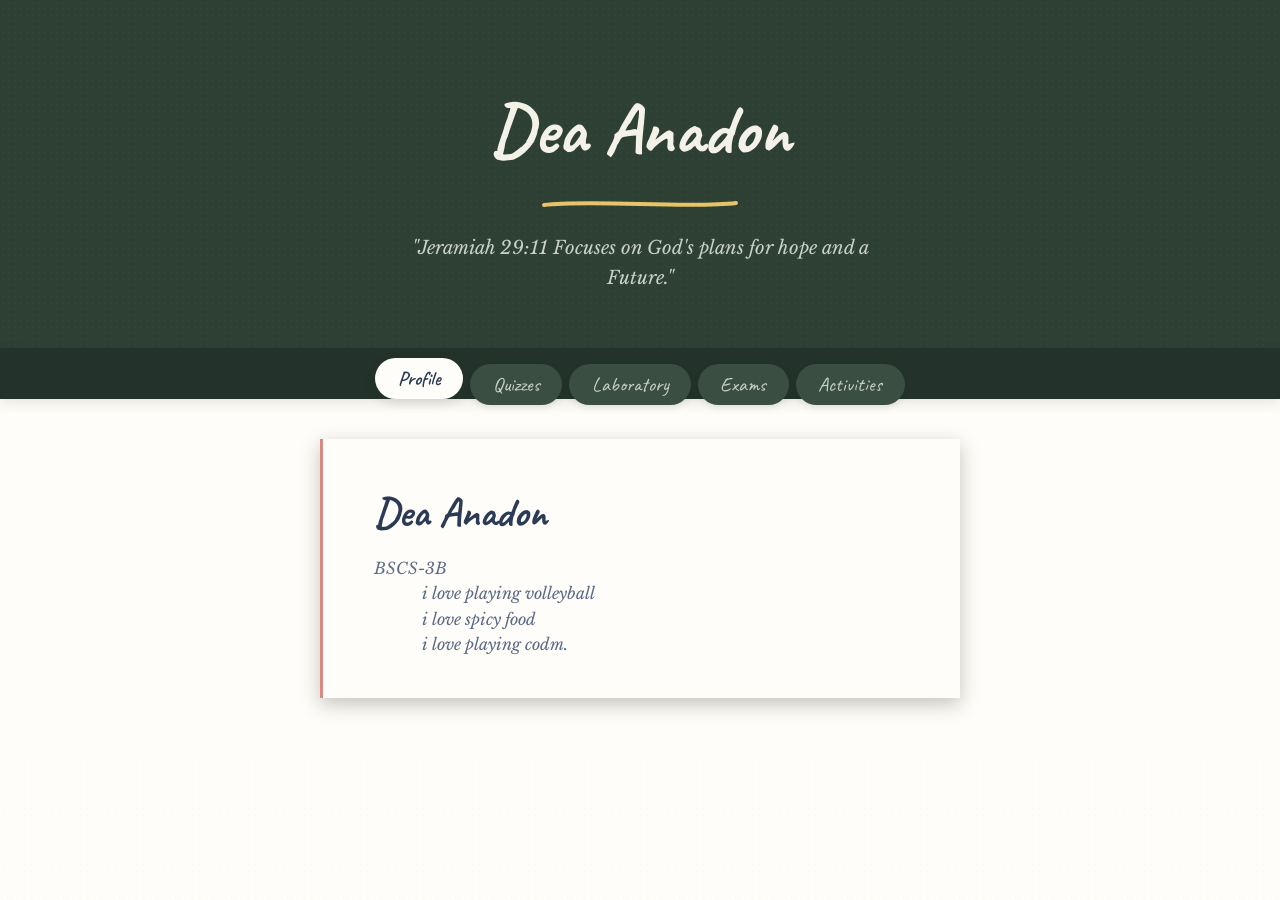
<file: index.html>
<!DOCTYPE html>
<html lang="en">
<head>
<meta charset="UTF-8">
<meta name="viewport" content="width=device-width, initial-scale=1.0">
<title>My Academic Portfolio</title>
<link rel="preconnect" href="https://fonts.googleapis.com">
<link rel="preconnect" href="https://fonts.gstatic.com" crossorigin>
<link href="https://fonts.googleapis.com/css2?family=Caveat:wght@500;600;700&family=Libre+Baskerville:ital,wght@0,400;0,700;1,400&display=swap" rel="stylesheet">
<link rel="stylesheet" href="styles.css">
</head>
<body>

<header class="hero">
  <h1 id="hero-name">Dea Anadon</h1>
  <svg class="chalk-underline" viewBox="0 0 200 14" aria-hidden="true">
    <path d="M4 8 C 50 2, 150 12, 196 6"></path>
  </svg>
  <p id="hero-desc">"Jeramiah 29:11 Focuses on God's plans for hope and a Future."</p>
</header>

<nav class="tabs" role="tablist" aria-label="Portfolio sections">
  <button class="tab active" data-tab="profile" role="tab" aria-selected="true">Profile</button>
  <button class="tab" data-tab="quiz" role="tab" aria-selected="false">Quizzes</button>
  <button class="tab" data-tab="laboratory" role="tab" aria-selected="false">Laboratory</button>
  <button class="tab" data-tab="exam" role="tab" aria-selected="false">Exams</button>
  <button class="tab" data-tab="activities" role="tab" aria-selected="false">Activities</button>
</nav>

<main>

  <!-- PROFILE -->
  <section id="profile" class="panel active">
    <div class="panel-inner">
      <div class="notebook-page">

        <div class="profile-display" id="profile-display">
          <h1 id="profile-name">Dea Anadon</h1>
          <p id="profile-desc">BSCS-3B 
            i love playing volleyball
            i love spicy food
            i love playing codm.</p>
          
        </div>

        <form class="profile-form" id="profile-form">
          <label for="input-name">Name</label>
          <input type="text" id="input-name" maxlength="60" required>

          <label for="input-desc">Im Dea, a motivated and lovable person.</label>
          <textarea id="input-desc" maxlength="300"></textarea>

          <div class="form-actions">
            <button type="submit" class="btn-primary">Save changes</button>
            <button type="button" class="btn-secondary" id="cancel-profile-btn">Cancel</button>
          </div>
        </form>

      </div>
    </div>
  </section>

  <!-- QUIZ -->
  <section id="quiz" class="panel">
    <div class="panel-inner">
      <h2>Quizzes</h2>
      <div class="board">
        <button class="add-btn" data-section="quiz">Quiz</button>
        <img src="image.web/IMG_20260903_145017.jpg" style="max-width:15%; margin-bottom:1rem;">
        <img src="quiz2/IMG_123456.jpg" style="max-width:15%; margin-bottom:1rem;">
        <img src="quizz3/IMG_556612.jpg" style="max-width:15%; margin-bottom:1rem;">
        <img src="longquiz/Screenshot_20261009_211733.jpg" style="max-width:15%; margin-bottom:1rem;">
        <div class="cards-grid" id="quiz-cards"></div>
      </div>
    </div>
  </section>

  <!-- LABORATORY -->
  <section id="laboratory" class="panel">
    <div class="panel-inner">
      <h2>Laboratory</h2>
      <div class="board">
        <button class="add-btn" data-section="laboratory">Lab activity</button>
        <div class="cards-grid" id="laboratory-cards"></div>
      </div>
    </div>
  </section>

  <!-- EXAM -->
  <section id="exam" class="panel">
    <div class="panel-inner">
      <h2>Exams</h2>
      <div class="board">
        <button class="add-btn" data-section="exam">Exam</button>
       <img src="exam/IMG_20261009_194304.jpg" style="max-width:15%; margin-bottom:1rem;">
        <div class="cards-grid" id="exam-cards"></div>
      </div>
    </div>
  </section>

  <!-- ACTIVITIES -->
  <section id="activities" class="panel">
    <div class="panel-inner">
      <h2>Activities</h2>
      <div class="board">
        <button class="add-btn" data-section="activities">Activity</button>
        <div class="cards-grid" id="activities-cards"></div>
      </div>
    </div>
  </section>

</main>


<!-- Add-card modal -->
<div id="modal-overlay">
  <div class="modal-card">
    <h2 id="modal-title">Add card</h2>
    <form id="card-form">
      <label for="card-title">Title</label>
      <input type="text" id="card-title" maxlength="60" required>

      <label for="card-notes">Notes (optional)</label>
      <textarea id="card-notes" maxlength="300"></textarea>

      <label for="card-image">Image (optional)</label>
      <input type="file" id="card-image" accept="image/*">
      <img id="image-preview" alt="Preview of the selected image">

      <div class="form-actions">
        <button type="submit" class="btn-primary">Pin it</button>
        <button type="button" class="btn-secondary" id="cancel-card-btn">Cancel</button>
      </div>
    </form>
  </div>
</div>

<script src="script.js"></script>
</body>
</html>
</file>
<file: styles.css>
:root{
  --board: #2E4034;
  --board-dark: #23322A;
  --chalk: #F4F1E8;
  --chalk-soft: #C9D1C5;
  --chalk-yellow: #E8C468;
  --chalk-coral: #D98A82;
  --paper: #FBF8EF;
  --paper-shadow: rgba(20, 18, 10, 0.25);
  --ink: #2B3A55;
  --ink-soft: #5B6A86;
  --cork: #6B5842;
  --cork-dark: #4A3728;
  --tape: rgba(232, 210, 140, 0.75);
  --font-display: 'Caveat', cursive;
  --font-body: 'Libre Baskerville', Georgia, serif;
}

*{ box-sizing: border-box; }

html{ scroll-behavior: smooth; }

body{
  margin: 0;
  font-family: var(--font-body);
  color: var(--ink);
  background: var(--paper);
  line-height: 1.6;
}

h1, h2, h3, .tab, .add-btn{ font-family: var(--font-display); }

/* ---------- Hero / Chalkboard header ---------- */
.hero{
  background: var(--board);
  background-image:
    radial-gradient(rgba(255,255,255,0.02) 1px, transparent 1px);
  background-size: 6px 6px;
  color: var(--chalk);
  text-align: center;
  padding: 4.5rem 1.5rem 3.5rem;
  position: relative;
}

.hero h1{
  font-size: clamp(2.5rem, 7vw, 4.5rem);
  font-weight: 700;
  margin: 0 0 0.4rem;
}

.hero p{
  font-family: var(--font-body);
  font-style: italic;
  color: var(--chalk-soft);
  max-width: 32rem;
  margin: 0 auto;
  font-size: clamp(1rem, 1.6vw, 1.15rem);
}

.chalk-underline{
  display: block;
  margin: 0.6rem auto 1.4rem;
  width: 200px;
  height: 14px;
}

.chalk-underline path{
  fill: none;
  stroke: var(--chalk-yellow);
  stroke-width: 4;
  stroke-linecap: round;
  stroke-dasharray: 260;
  stroke-dashoffset: 260;
  animation: draw 1.1s ease-out 0.3s forwards;
}

@keyframes draw{ to{ stroke-dashoffset: 0; } }

@media (prefers-reduced-motion: reduce){
  .chalk-underline path{ animation: none; stroke-dashoffset: 0; }
  html{ scroll-behavior: auto; }
}

/* ---------- Folder tab navigation ---------- */
nav.tabs{
  display: flex;
  justify-content: center;
  flex-wrap: wrap;
  gap: 0.2rem;
  background: var(--board-dark);
  padding-top: 0.6rem;
}

.tab{
  border: none;
  cursor: pointer;
  font-size: 1.25rem;
  color: var(--chalk-soft);
  background: #3A4F42;
  padding: 0.55rem 1.4rem 0.5rem;
  border-radius: 10px 10px 0 0;
  transform: translateY(6px);
  transition: transform 0.15s ease, background 0.15s ease, color 0.15s ease;
}

.tab:hover{ color: var(--chalk); }

.tab:focus-visible, .add-btn:focus-visible, button:focus-visible, input:focus-visible, textarea:focus-visible{
  outline: 3px solid var(--chalk-yellow);
  outline-offset: 2px;
}

.tab.active{
  background: var(--paper);
  color: var(--ink);
  transform: translateY(0);
  font-weight: 600;
}

/* ---------- Panels ---------- */
main{ background: var(--paper); }

.panel{ display: none; padding: 2.5rem 1.5rem 4rem; }
.panel.active{ display: block; }

.panel-inner{ max-width: 1100px; margin: 0 auto; }

.panel h2{
  font-size: 2.4rem;
  color: var(--ink);
  text-align: center;
  margin: 0 0 1.8rem;
}

/* ---------- Profile panel: ruled notebook page ---------- */
.notebook-page{
  max-width: 640px;
  margin: 0 auto;
  background:
    linear-gradient(var(--paper), var(--paper)) padding-box,
    repeating-linear-gradient(
      to bottom,
      transparent 0,
      transparent 2.05rem,
      #cdd8ea 2.05rem,
      #cdd8ea calc(2.05rem + 1px)
    );
  padding: 2.5rem 2.5rem 2.5rem 3.2rem;
  border-left: 3px solid var(--chalk-coral);
  box-shadow: 0 6px 18px var(--paper-shadow);
  position: relative;
}

.profile-display h1{
  color: var(--ink);
  font-size: 2.6rem;
  margin: 0 0 0.6rem;
}

.profile-display p{
  font-style: italic;
  color: var(--ink-soft);
  margin: 0;
  white-space: pre-wrap;
}

.edit-profile-btn{
  margin-top: 1.6rem;
  background: none;
  border: 1px solid var(--ink-soft);
  color: var(--ink);
  font-family: var(--font-body);
  padding: 0.45rem 1rem;
  border-radius: 4px;
  cursor: pointer;
  font-size: 0.95rem;
}

.edit-profile-btn:hover{ background: rgba(43,58,85,0.06); }

.profile-form{ display: none; }
.profile-form.active{ display: block; }
.profile-display.hidden{ display: none; }

.profile-form label{
  display: block;
  font-weight: 700;
  margin-bottom: 0.3rem;
  font-size: 0.95rem;
}

.profile-form input, .profile-form textarea{
  width: 100%;
  font-family: var(--font-body);
  font-size: 1rem;
  padding: 0.55rem 0.7rem;
  border: 1px solid #c7bfa8;
  border-radius: 5px;
  margin-bottom: 1rem;
  background: #fff;
  color: var(--ink);
}

.profile-form textarea{ min-height: 90px; resize: vertical; }

.form-actions{ display: flex; gap: 0.7rem; }

.btn-primary{
  background: var(--ink);
  color: var(--paper);
  border: none;
  padding: 0.55rem 1.3rem;
  border-radius: 5px;
  font-family: var(--font-body);
  font-size: 0.95rem;
  cursor: pointer;
}

.btn-primary:hover{ background: #1d2a41; }

.btn-secondary{
  background: none;
  border: 1px solid #c7bfa8;
  color: var(--ink);
  padding: 0.55rem 1.3rem;
  border-radius: 5px;
  font-family: var(--font-body);
  font-size: 0.95rem;
  cursor: pointer;
}

/* ---------- Corkboard sections (quiz / lab / exam / activities) ---------- */
.board{
  background-color: var(--cork);
  background-image: radial-gradient(rgba(0,0,0,0.12) 1px, transparent 1.2px);
  background-size: 9px 9px;
  border: 14px solid var(--cork-dark);
  border-radius: 8px;
  padding: 2rem;
  box-shadow: inset 0 0 30px rgba(0,0,0,0.35);
}

.add-btn{
  display: block;
  margin: 0 auto 1.8rem;
  background: var(--chalk-yellow);
  color: #4a3a10;
  border: none;
  font-size: 1.25rem;
  padding: 0.5rem 1.4rem;
  border-radius: 4px;
  cursor: pointer;
  box-shadow: 0 3px 6px rgba(0,0,0,0.3);
  transform: rotate(-1deg);
}

.add-btn:hover{ transform: rotate(-1deg) translateY(-2px); }

.cards-grid{
  display: grid;
  grid-template-columns: repeat(auto-fill, minmax(220px, 1fr));
  gap: 2rem 1.6rem;
}

.empty-note{
  grid-column: 1 / -1;
  text-align: center;
  color: var(--chalk);
  font-style: italic;
  opacity: 0.85;
  padding: 1.5rem;
}

.card{
  position: relative;
  background: var(--paper);
  padding: 0.9rem 0.9rem 1.1rem;
  box-shadow: 0 8px 16px var(--paper-shadow);
  transform: rotate(var(--rot, 0deg));
  transition: transform 0.15s ease;
}

.card:hover{ transform: rotate(var(--rot, 0deg)) translateY(-4px); }

.card .tape{
  position: absolute;
  top: -12px;
  left: 50%;
  transform: translateX(-50%) rotate(-3deg);
  width: 60px;
  height: 22px;
  background: var(--tape);
  box-shadow: 0 1px 2px rgba(0,0,0,0.2);
}

.card-img{
  width: 100%;
  height: 140px;
  object-fit: cover;
  display: block;
  margin-bottom: 0.6rem;
  border: 1px solid #e5ddc8;
}

.card-placeholder{
  width: 100%;
  height: 140px;
  display: flex;
  align-items: center;
  justify-content: center;
  background: #efe9d6;
  color: #b9ad8c;
  font-size: 2.2rem;
  margin-bottom: 0.6rem;
  font-family: var(--font-display);
}

.card h3{
  margin: 0 0 0.3rem;
  font-size: 1.5rem;
  color: var(--ink);
}

.card p{
  margin: 0;
  font-size: 0.92rem;
  color: var(--ink-soft);
  white-space: pre-wrap;
}

.delete-btn{
  position: absolute;
  bottom: 6px;
  right: 6px;
  background: none;
  border: none;
  color: #b3a98c;
  font-size: 1rem;
  cursor: pointer;
  line-height: 1;
  padding: 3px;
}

.delete-btn:hover{ color: var(--chalk-coral); }

/* ---------- Modal ---------- */
#modal-overlay{
  position: fixed;
  inset: 0;
  background: rgba(20,20,15,0.55);
  display: none;
  align-items: center;
  justify-content: center;
  padding: 1rem;
  z-index: 10;
}

#modal-overlay.active{ display: flex; }

.modal-card{
  background: var(--paper);
  max-width: 400px;
  width: 100%;
  padding: 1.8rem;
  border-radius: 6px;
  box-shadow: 0 12px 30px rgba(0,0,0,0.4);
}

.modal-card h2{
  font-size: 2rem;
  margin: 0 0 1rem;
  text-align: left;
}

.modal-card label{
  display: block;
  font-weight: 700;
  font-size: 0.9rem;
  margin-bottom: 0.3rem;
}

.modal-card input[type="text"], .modal-card textarea{
  width: 100%;
  font-family: var(--font-body);
  padding: 0.5rem 0.6rem;
  border: 1px solid #c7bfa8;
  border-radius: 5px;
  margin-bottom: 1rem;
  font-size: 0.95rem;
}

.modal-card textarea{ min-height: 70px; resize: vertical; }

.modal-card input[type="file"]{ margin-bottom: 1rem; font-size: 0.85rem; }

#image-preview{
  max-width: 100%;
  max-height: 130px;
  display: none;
  margin-bottom: 1rem;
  border: 1px solid #e5ddc8;
}

footer{
  text-align: center;
  padding: 1.5rem;
  font-size: 0.85rem;
  color: var(--ink-soft);
  background: var(--paper);
}

@media (max-width: 480px){
  .notebook-page{ padding: 2rem 1.4rem 2rem 1.8rem; }
  .board{ padding: 1.2rem; border-width: 8px; }
}


/* ===== AESTHETIC PORTFOLIO DESIGN ===== */

:root {
    --cream: #fffaf3;
    --pink: #f3d8df;
    --rose: #c98296;
    --brown: #59443f;
    --paper: #fffdf9;
}

/* Smooth scrolling */
html {
    scroll-behavior: smooth;
}

body {
    background-color: var(--cream);
    color: var(--brown);
}

/* Header */
header {
    position: relative;
    overflow: hidden;
}

/* Tabs */
.tab {
    border-radius: 24px;
    transition: all 0.25s ease;
    cursor: pointer;
}

.tab:hover {
    transform: translateY(-3px);
}

.tab.active {
    box-shadow: 0 5px 14px rgba(120, 75, 85, 0.15);
}

/* Image gallery layout */
.cards-grid {
    display: grid;
    grid-template-columns: repeat(auto-fit, minmax(180px, 1fr));
    gap: 22px;
    align-items: start;
}

/* Image cards */
.card {
    position: relative;
    overflow: hidden;
    border-radius: 16px;
    padding: 10px;
    background: var(--paper);
    border: 1px solid rgba(201, 130, 150, 0.25);
    box-shadow: 0 6px 18px rgba(89, 68, 63, 0.10);
    transition: transform 0.25s ease, box-shadow 0.25s ease;
}

.card:hover {
    transform: translateY(-5px) rotate(-0.5deg);
    box-shadow: 0 12px 25px rgba(89, 68, 63, 0.17);
}

/* Images */
.card-img,
.cards-grid img,
.board img {
    max-width: 100%;
    height: auto;
    border-radius: 10px;
}

.cards-grid img {
    display: block;
    width: 100%;
    object-fit: cover;
    cursor: zoom-in;
    transition: transform 0.3s ease, filter 0.3s ease;
}

.cards-grid img:hover {
    filter: brightness(1.03);
}

/* Panels */
.panel {
    animation: fadeIn 0.35s ease;
}

@keyframes fadeIn {
    from {
        opacity: 0;
        transform: translateY(8px);
    }
    to {
        opacity: 1;
        transform: translateY(0);
    }
}

/* Full-size image viewer */
#image-viewer {
    backdrop-filter: blur(7px);
    animation: fadeIn 0.2s ease;
}

#image-viewer img {
    border-radius: 12px;
    box-shadow: 0 12px 45px rgba(0, 0, 0, 0.35);
}

/* Responsive on phones */
@media (max-width: 600px) {
    .cards-grid {
        grid-template-columns: repeat(2, minmax(0, 1fr));
        gap: 12px;
    }

    .card {
        padding: 6px;
        border-radius: 12px;
    }
}


/* ===== SCRAPBOOK DESIGN — MATCHING ORIGINAL COLORS ===== */

/* Soft paper background */
body {
    background-color: var(--paper);
    background-image:
        radial-gradient(rgba(74, 55, 40, 0.035) 0.7px, transparent 0.7px);
    background-size: 7px 7px;
}

/* Navigation tabs */
nav.tabs {
    position: relative;
    z-index: 2;
    box-shadow: 0 4px 12px rgba(35, 50, 42, 0.12);
}

.tab {
    border-radius: 24px;
    margin: 0 2px;
    box-shadow: 0 3px 7px rgba(0, 0, 0, 0.08);
}

.tab:hover {
    transform: translateY(2px);
}

.tab.active {
    box-shadow: 0 4px 12px rgba(35, 50, 42, 0.12);
}

/* Section headings */
.panel h2 {
    position: relative;
    display: table;
    margin: 0 auto 2rem;
    padding: 0 1rem 0.4rem;
    color: var(--ink);
}

.panel h2::after {
    content: "";
    position: absolute;
    bottom: 0;
    left: 20%;
    width: 60%;
    height: 3px;
    background: var(--chalk-yellow);
    border-radius: 50%;
    transform: rotate(-1deg);
}

/* Corkboard frame and texture */
.board {
    position: relative;
    isolation: isolate;
    border: 12px solid var(--cork-dark);
    border-radius: 10px;
    background-color: #79644b;
    background-image:
        radial-gradient(
            circle,
            rgba(45, 31, 20, 0.20) 1px,
            transparent 1.4px
        ),
        radial-gradient(
            circle,
            rgba(255, 239, 205, 0.10) 1px,
            transparent 1.8px
        ),
        linear-gradient(135deg, #80694e, #6b5842 55%, #80694e);
    background-size: 9px 9px, 17px 17px, 100% 100%;
    box-shadow:
        inset 0 0 0 3px rgba(232, 210, 140, 0.12),
        inset 0 0 22px rgba(0, 0, 0, 0.20),
        0 8px 18px rgba(35, 30, 22, 0.13);
}

/* Small decorative scrapbook corners */
.board::before {
    content: "✿";
    position: absolute;
    top: -30px;
    left: 14px;
    z-index: 2;
    color: var(--chalk-coral);
    font-size: 27px;
    line-height: 1;
    transform: rotate(-15deg);
    pointer-events: none;
}

.board::after {
    content: "♡";
    position: absolute;
    right: 12px;
    bottom: -29px;
    z-index: 2;
    color: var(--chalk-yellow);
    font-size: 29px;
    transform: rotate(12deg);
    pointer-events: none;
}

/* Pictures already placed inside the corkboard */
.board img {
    position: relative;
    max-width: 100%;
    height: auto;
    object-fit: contain;
    border: 4px solid var(--paper);
    border-radius: 9px;
    background: var(--paper);
    box-shadow: 0 5px 12px rgba(0, 0, 0, 0.25);
    cursor: zoom-in;
    transition:
        transform 0.25s ease,
        box-shadow 0.25s ease;
}

/* Gentle hover effect */
.board img:hover {
    transform: translateY(-4px) rotate(-1deg);
    box-shadow: 0 10px 20px rgba(0, 0, 0, 0.30);
}

/* Existing image cards */
.card {
    border: 1px solid rgba(201, 177, 135, 0.65);
    border-radius: 5px;
    background: var(--paper);
    box-shadow: 0 7px 15px rgba(20, 18, 10, 0.18);
    transition: transform 0.25s ease, box-shadow 0.25s ease;
}

.card:hover {
    transform: translateY(-4px) rotate(var(--rot, 0deg));
    box-shadow: 0 12px 22px rgba(20, 18, 10, 0.23);
}

.card-img {
    border-radius: 4px;
    border: 1px solid #e5ddc8;
}

/* Full-screen picture viewer */
#image-viewer {
    background: rgba(35, 50, 42, 0.94) !important;
    backdrop-filter: blur(8px);
}

#image-viewer img {
    border: 5px solid var(--paper);
    border-radius: 8px;
    box-shadow: 0 15px 45px rgba(0, 0, 0, 0.35);
}

#image-viewer button {
    transition: transform 0.2s ease;
}

#image-viewer button:hover {
    transform: scale(1.12);
}

/* Mobile-friendly board */
@media (max-width: 600px) {
    .panel {
        padding: 2rem 1rem 3rem;
    }

    .board {
        border-width: 8px;
        padding: 1.2rem;
    }

    .panel h2 {
        font-size: 2.1rem;
    }

    .board img {
        max-width: 100%;
    }
}


/* ===== DECORATIVE SCRAPBOOK PHOTO BORDERS ===== */

.board img {
    box-sizing: border-box;
    border: 6px solid #fffaf0;
    outline: 2px solid #c6a878;
    outline-offset: 3px;
    border-radius: 8px;
    padding: 3px;
    background: #f7e8c9;

    box-shadow:
        0 0 0 5px #5b4433,
        0 0 0 7px #d8bd8b,
        3px 8px 14px rgba(0, 0, 0, 0.28);

    transition: transform 0.3s ease,
                box-shadow 0.3s ease;
}

/* Cute hover effect */
.board img:hover {
    transform: translateY(-5px) rotate(-1.5deg);

    box-shadow:
        0 0 0 5px #5b4433,
        0 0 0 8px #e5cf9f,
        4px 12px 18px rgba(0, 0, 0, 0.30);
}

/* Cream scrapbook frame for gallery cards */
.card {
    padding: 9px;
    border: 2px solid #d7c29a;
    border-radius: 7px;
    background: #fffaf0;

    box-shadow:
        0 0 0 4px #f0e3c8,
        0 0 0 6px #a98a65,
        0 7px 15px rgba(55, 40, 27, 0.20);
}

/* Inner photo border */
.card-img {
    display: block;
    box-sizing: border-box;
    width: 100%;
    border: 3px solid #e8d9b8;
    border-radius: 4px;
}

/* Mobile spacing */
@media (max-width: 600px) {
    .board img {
        outline-offset: 2px;
        box-shadow:
            0 0 0 3px #5b4433,
            0 0 0 5px #d8bd8b,
            2px 5px 10px rgba(0, 0, 0, 0.25);
    }
}
</file>
